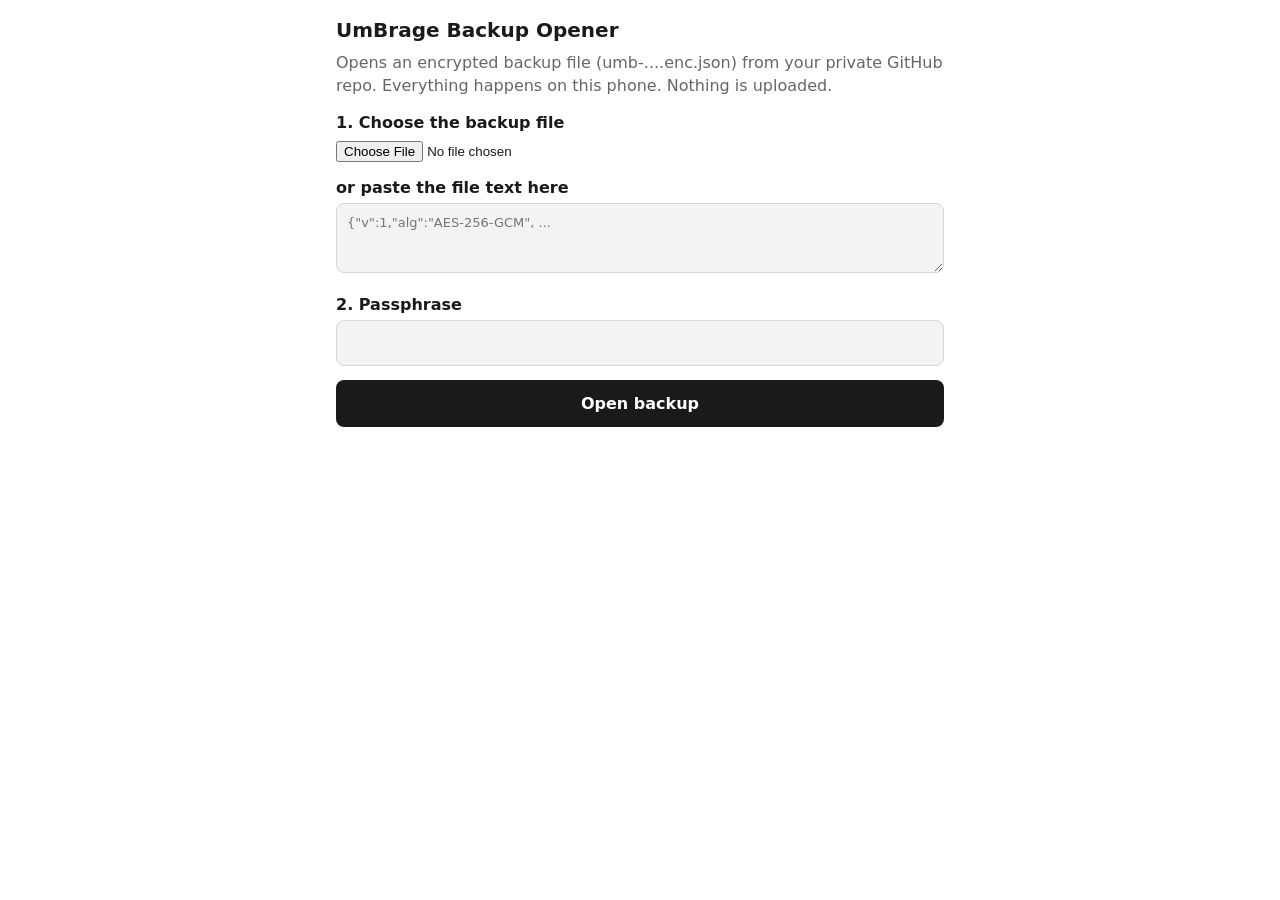
<file: umbrage-backup-opener.html>
<!DOCTYPE html>
<html lang="en">
<head>
<meta charset="utf-8">
<meta name="viewport" content="width=device-width, initial-scale=1">
<meta name="robots" content="noindex">
<title>UmBrage Backup Opener</title>
<style>
:root{--bg:#fff;--fg:#1a1a1a;--mut:#666;--card:#f3f3f1;--bd:#d6d6d2;--ok:#1b7a3a;--bad:#b3261e;--btn:#1a1a1a;--btnfg:#fff}
@media (prefers-color-scheme:dark){:root{--bg:#161616;--fg:#eee;--mut:#9a9a9a;--card:#222;--bd:#3a3a3a;--ok:#5fd183;--bad:#ff8a80;--btn:#eee;--btnfg:#161616}}
*{box-sizing:border-box}
body{margin:0;padding:16px;font:16px/1.45 system-ui,sans-serif;background:var(--bg);color:var(--fg);max-width:640px;margin:auto}
h1{font-size:20px;margin:0 0 4px}
p{margin:6px 0;color:var(--mut)}
label{display:block;margin:14px 0 4px;font-weight:600}
input[type=password],textarea{width:100%;padding:10px;border:1px solid var(--bd);border-radius:8px;background:var(--card);color:var(--fg);font:inherit}
textarea{height:70px;font-size:13px}
button{margin-top:14px;padding:12px 16px;border:0;border-radius:8px;background:var(--btn);color:var(--btnfg);font:inherit;font-weight:600;width:100%}
button.alt{background:var(--card);color:var(--fg);border:1px solid var(--bd)}
#msg{margin-top:12px;font-weight:600}
.ok{color:var(--ok)}.bad{color:var(--bad)}
table{width:100%;border-collapse:collapse;margin-top:8px;font-size:15px}
td{padding:6px 4px;border-bottom:1px solid var(--bd)}
td:last-child{text-align:right}
details{margin-top:2px}
summary{cursor:pointer}
pre{white-space:pre-wrap;word-break:break-word;font-size:12px;background:var(--card);padding:8px;border-radius:8px;margin:6px 0}
</style>
</head>
<body>
<h1>UmBrage Backup Opener</h1>
<p>Opens an encrypted backup file (umb-....enc.json) from your private GitHub repo. Everything happens on this phone. Nothing is uploaded.</p>

<label for="file">1. Choose the backup file</label>
<input type="file" id="file">
<label for="txt">or paste the file text here</label>
<textarea id="txt" placeholder='{"v":1,"alg":"AES-256-GCM", ...'></textarea>

<label for="pass">2. Passphrase</label>
<input type="password" id="pass" autocomplete="off">

<button id="go">Open backup</button>
<div id="msg"></div>
<div id="out"></div>
<button id="dl" class="alt" style="display:none">Download opened data (not encrypted)</button>

<script>
(function () {
  var $ = function (id) { return document.getElementById(id); };
  var opened = null;

  function b(s) { return Uint8Array.from(atob(s), function (c) { return c.charCodeAt(0); }); }

  async function openBackup(text, pass) {
    var f = JSON.parse(text);
    var mat = await crypto.subtle.importKey('raw', new TextEncoder().encode(pass), 'PBKDF2', false, ['deriveKey']);
    var key = await crypto.subtle.deriveKey(
      { name: 'PBKDF2', salt: b(f.salt), iterations: f.iter, hash: 'SHA-256' },
      mat, { name: 'AES-GCM', length: 256 }, false, ['decrypt']);
    var u = new Uint8Array(await crypto.subtle.decrypt({ name: 'AES-GCM', iv: b(f.iv) }, key, b(f.data)));
    if (f.gzip) {
      u = new Uint8Array(await new Response(new Blob([u]).stream().pipeThrough(new DecompressionStream('gzip'))).arrayBuffer());
    }
    return JSON.parse(new TextDecoder().decode(u));
  }

  function esc(s) { return String(s).replace(/[&<>]/g, function (c) { return { '&': '&amp;', '<': '&lt;', '>': '&gt;' }[c]; }); }

  function show(d) {
    var names = Object.keys(d.tables).sort(), total = 0, h = '<table>';
    names.forEach(function (n) {
      var rows = d.tables[n]; total += rows.length;
      var sample = rows.length ? esc(JSON.stringify(rows[0], null, 1)) : 'empty';
      h += '<tr><td><details><summary>' + esc(n) + '</summary><pre>' + sample + '</pre></details></td><td>' + rows.length + '</td></tr>';
    });
    h += '</table>';
    var when = d.exported_at ? new Date(d.exported_at).toLocaleString() : '?';
    $('msg').className = 'ok';
    $('msg').textContent = 'Opened. Made ' + when + ' (your phone time). ' + names.length + ' tables, ' + total + ' rows.';
    $('out').innerHTML = h;
    $('dl').style.display = 'block';
  }

  $('go').onclick = async function () {
    var msg = $('msg');
    msg.className = ''; msg.textContent = 'Working...'; $('out').innerHTML = ''; $('dl').style.display = 'none';
    try {
      var text = $('txt').value.trim();
      var fl = $('file').files[0];
      if (!text && fl) text = await fl.text();
      if (!text) throw new Error('nofile');
      if (!$('pass').value) throw new Error('nopass');
      opened = await openBackup(text, $('pass').value);
      show(opened);
    } catch (e) {
      msg.className = 'bad';
      if (e.message === 'nofile') msg.textContent = 'Choose the file or paste its text first.';
      else if (e.message === 'nopass') msg.textContent = 'Type the passphrase first.';
      else if (e.name === 'OperationError') msg.textContent = 'Wrong passphrase, or the file is damaged.';
      else if (e.name === 'SyntaxError') msg.textContent = 'This does not look like a backup file. Copy the whole file text.';
      else msg.textContent = 'Could not open: ' + (e.message || e);
    }
  };

  $('dl').onclick = function () {
    if (!opened) return;
    var a = document.createElement('a');
    a.href = URL.createObjectURL(new Blob([JSON.stringify(opened)], { type: 'application/json' }));
    a.download = 'umbrage-backup-opened.json';
    document.body.appendChild(a); a.click(); a.remove();
  };
})();
</script>
</body>
</html>
</file>
